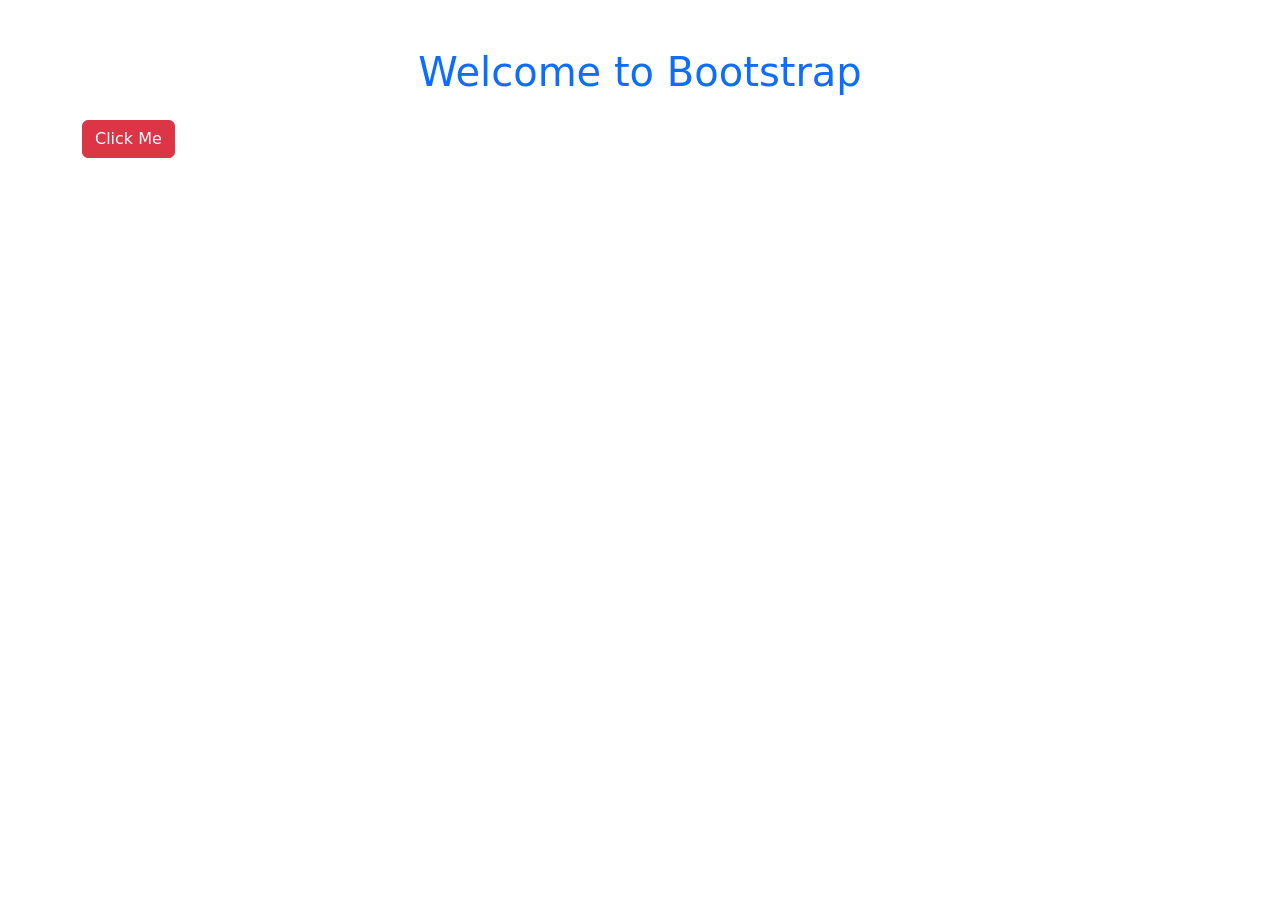
<file: bookstrapeEx.html>
<!DOCTYPE html>
<head>
    <meta name="viewport" 
    content="width=device-width, initial-scale=1.0">
    <title>Bootstrap Example</title>
    <link href="https://cdn.jsdelivr.net/npm/bootstrap@5.3.8/dist/css/bootstrap.min.css" rel="stylesheet" integrity="sha384-sRIl4kxILFvY47J16cr9ZwB07vP4J8+LH7qKQnuqkuIAvNWLzeN8tE5YBujZqJLB" crossorigin="anonymous">
    <script defer src="https://cdn.jsdelivr.net/npm/bootstrap@5.3.8/dist/js/bootstrap.bundle.min.js" integrity="sha384-9ndCyUaIbzAi2FUVXJi0CjmCapSmO7SnpJef0486qhLnuZ2cdeRhO02iuK6FUUVM" crossorigin="anonymous"></script>
</head>
<body>
    <div class="container mt-5">
    <h1 class="text-center text-primary
     mb-4">Welcome to Bootstrap</h1> <!-- Centered, primary colored heading with bottom margin -->
    <button class="btn btn-danger" >Click Me</button>
        
</body>
</file>
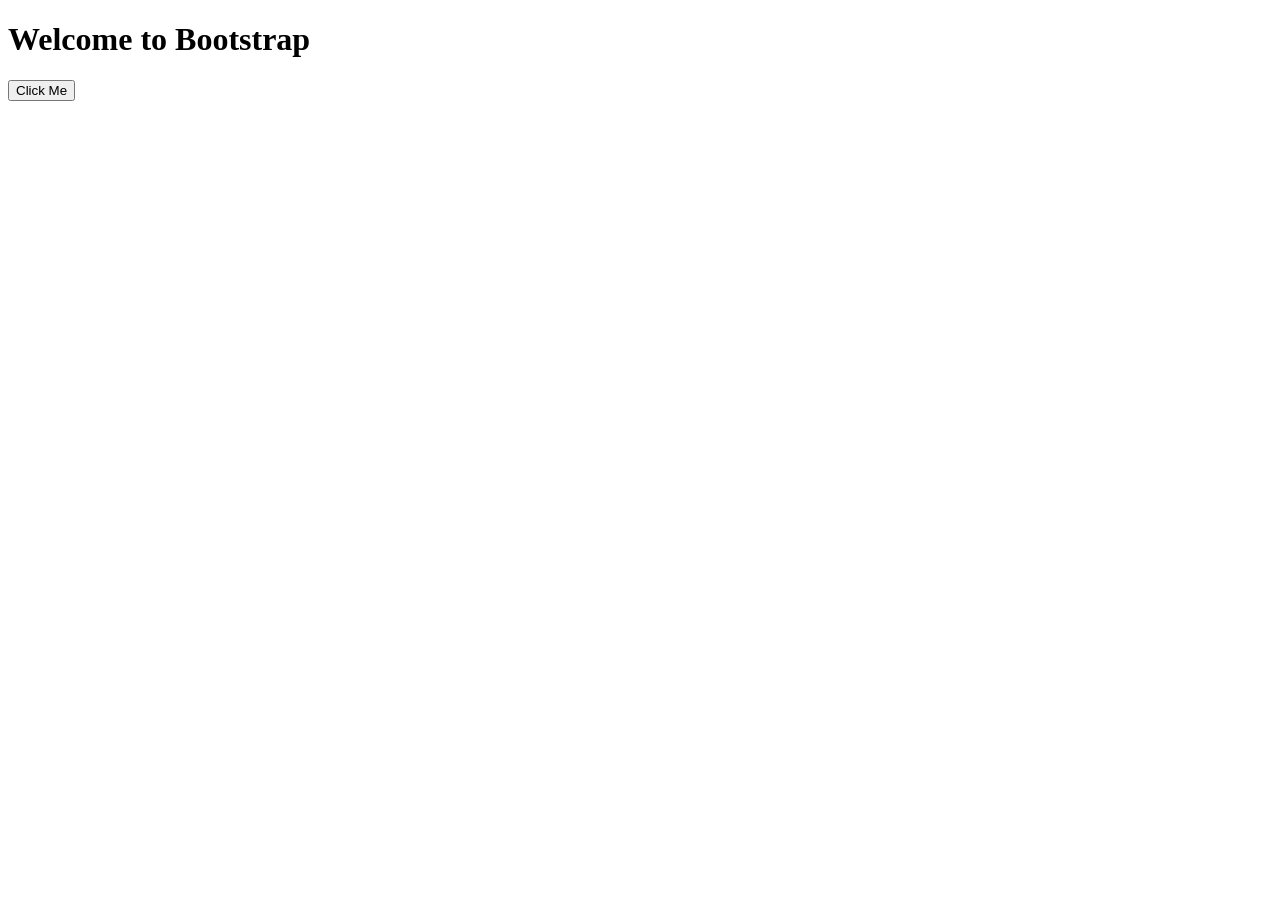
<file: NPM Project/bookstrapeEx.html>
<!DOCTYPE html>
<head>
    <meta name="viewport" 
    content="width=device-width, initial-scale=1.0">
    <title>Bootstrap Example</title>
    <linkk rel="stylesheet" href="main.css">
</head>
<body>
    <div class="container mt-5">
    <h1 class="text-center text-primary
     mb-4">Welcome to Bootstrap</h1> <!-- Centered, primary colored heading with bottom margin -->
    <button class="btn btn-danger" >Click Me</button>
        
</body>
</file>
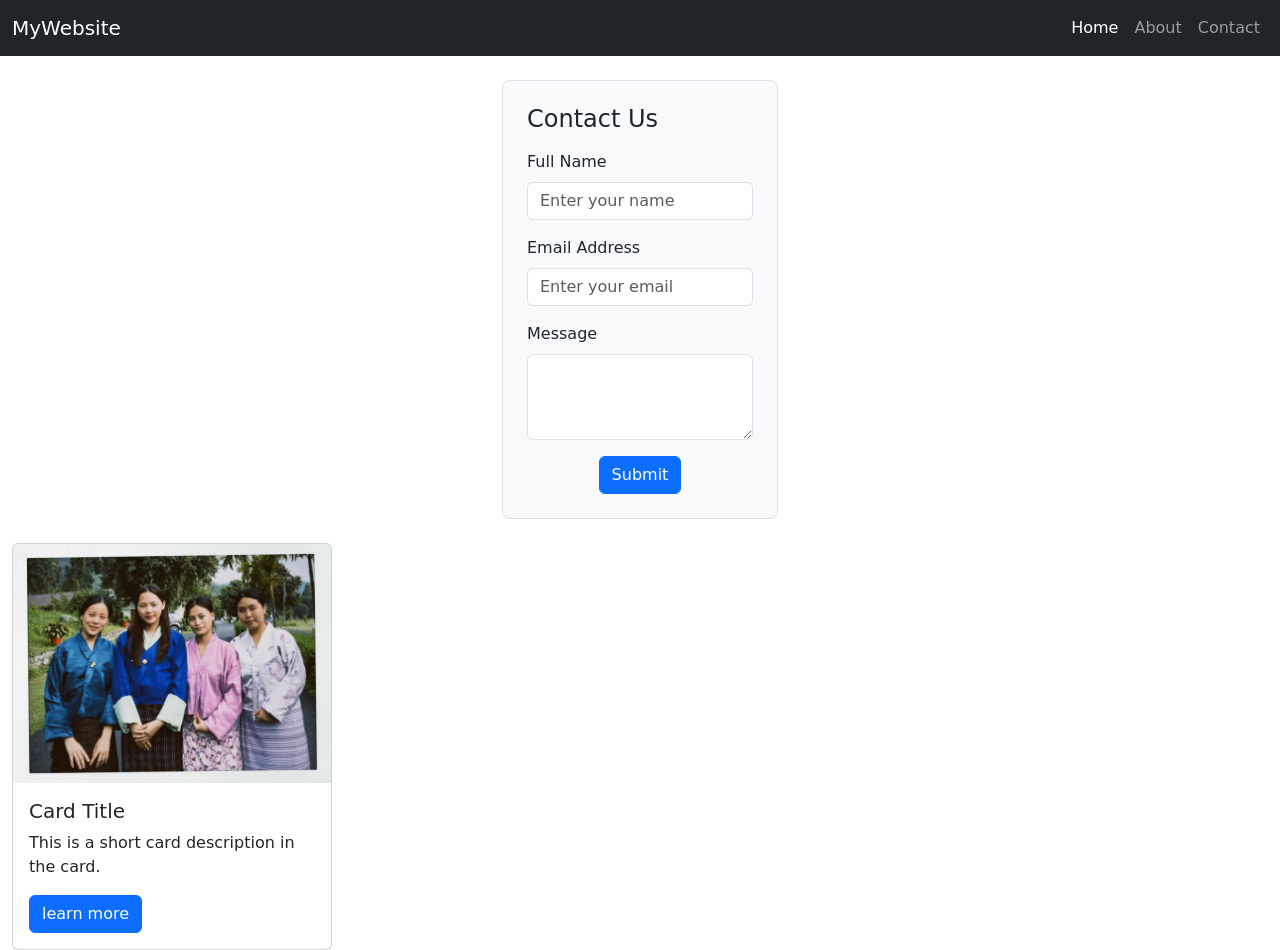
<file: NPM Project/navBarEx.html>
<!DOCTYPE html>
<html>

<head>
    <meta name="viewport" content="width=device-width, initial-scale=1.0">
    <title>Responsive Navbar</title>
    <link rel="stylesheet" href="main.css">
    <script src="./node_modules/bootstrap/dist/js/bootstrap.bundle.min.js" defer></script>
</head>

<body>
    <div class="navbar navbar-expand-md navbar-dark bg-dark">
        <div class="container-fluid">
            <a class="navbar-brand" href="#">MyWebsite</a>

            <button class="navbar-toggler" type="button"
            data-bs-toggle="collapse"
            data-bs-target="#navbarMenu">
                <span class="navbar-toggler-icon"></span>
            </button>

            <div class="collapse navbar-collapse"
            id="navbarMenu">
                <ul class="navbar-nav ms-auto">
                  
                   <!-- 'nav-item' - represents each list item (menu link) -->
                   <!-- 'nav-link' - applies Bootstrap link styling -->
                   <!-- 'active' - highlights the current page link -->
                   <li class="nav-item">
                       <a class="nav-link active" href="#">Home</a>
                   </li>


                   <li class="nav-item">
                       <a class="nav-link" href="#">About</a>
                   </li>


                   <li class="nav-item">
                       <a class="nav-link" href="#">Contact</a>
                   </li>
               </ul>
            </div>
        </div>
    </div>

    <div class="container mt-4">
        <!-- 'border' gives the form a thin border -->
        <!-- 'rounded-3' rounds the corners (size 3 gives medium rounding) -->
        <!-- 'bg-light' gives the form a light gray background -->
        <form class="p-4 border rounded-3 bg-light">
            <h4 class="mb-3">Contact Us</h4>

            <!-- Form group for Full Name field -->
            <div class="mb-3">
                <!-- 'form-label' styles the label text appropriately for forms -->
                <label for="name" class="form-label">Full Name</label>
                <!-- 'form-control' gives a consistent Bootstrap-styled input box -->
                <!-- 'placeholder' displays hint text inside the box -->
                <input type="text" class="form-control" id="name" placeholder="Enter your name">
            </div>

            <!-- Form group for Email Address field -->
            <div class="mb-3">
                <label for="email" class="form-label">Email Address</label>
                <input type="email" class="form-control" id="email" placeholder="Enter your email">
            </div>

            <!-- Form group for Message textarea -->
            <div class="mb-3">
                <label for="message" class="form-label">Message</label>
                <!-- 'form-control' styles textarea similar to input boxes -->
                <!-- 'rows="3"' sets visible height of textarea -->
                <textarea class="form-control" id="message" rows="3"></textarea>
            </div>

            <!-- Submit button -->
            <div class="d-flex justify-content-center">
                <button type="submit" class="btn btn-primary">Submit</button>
            </div>
        </form>
    </div>

    </div>

    <div class="container-fluid mt-4">
        <div class="card" style="width: 25vw;">
            <img src="./images/group.jpg" class ="card-img-top" alt="Sample Image">

            <div class="card-body">
                <h5 class="card-title">Card Title</h5>
                <p class="card-text">This is a short card description in the card.</p>
                <a href="#" class="btn btn-primary">learn more</a>
</body>
</html>
        </div>
    </div>
</body>

</html>
</file>
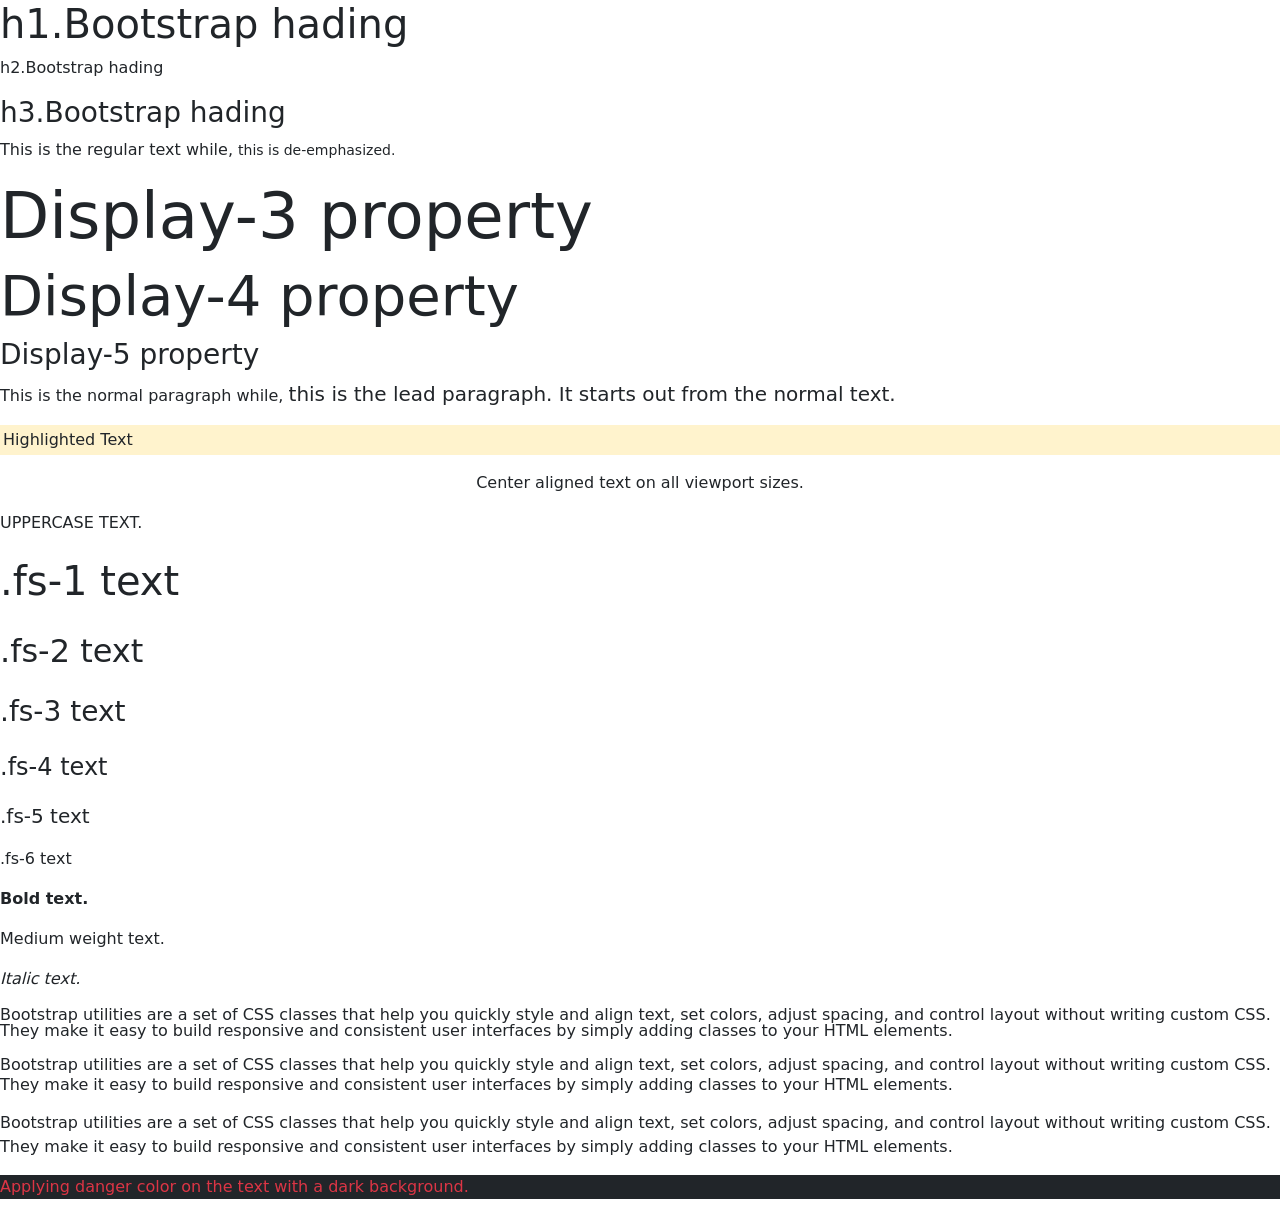
<file: NPM Project/Typo.html>
<!DOCTYPE html>
<html lang="en" class="html">

<head>
   <link rel="stylesheet" href="main.css"/>
   <title>Typography</title>
</head>

<body>
    <p class="h1">h1.Bootstrap hading</p>
    <p class="2">h2.Bootstrap hading</p>
    <p class="h3">h3.Bootstrap hading</p>

    <p>This is the regular text while, <span class="small">this is de-emphasized.</span></p>

    <h3 class="display-3">
        Display-3 property
    </h3>
    <h3 class="display-4">
        Display-4 property
    </h3>

    <h3 class="display-">
        Display-5 property
    </h3>

    <p>This is the normal paragraph while, <span class="lead">this is the lead paragraph. It starts out from the normal text.</span></p>
    <p class="mark">Highlighted Text</p>


    <p class ="text-center">Center aligned text on all viewport sizes.</p>

    <p class="text-uppercase">Uppercase text.</p>

    <p class="fs-1">.fs-1 text</p>
    <p class="fs-2">.fs-2 text</p>
    <p class="fs-3">.fs-3 text</p>
    <p class="fs-4">.fs-4 text</P>
    <p class="fs-5">.fs-5 text</p>
    <p class="fs-6">.fs-6 text</p>

    
<p class="fw-bold">Bold text.</p>
   <p class="fw-medium">Medium weight text.</p>
   
    <p class="fst-italic">Italic text.</p>
   

<p class="lh-1">Bootstrap utilities are a set of CSS classes that help you quickly style and align text, set colors, adjust spacing, and control layout without writing custom CSS. They make it easy to build responsive and consistent user interfaces by simply adding classes to your HTML elements.</p>


   <p class="lh-sm">Bootstrap utilities are a set of CSS classes that help you quickly style and align text, set colors, adjust spacing, and control layout without writing custom CSS. They make it easy to build responsive and consistent user interfaces by simply adding classes to your HTML elements.</p>


   <p class="lh-base">Bootstrap utilities are a set of CSS classes that help you quickly style and align text, set colors, adjust spacing, and control layout without writing custom CSS. They make it easy to build responsive and consistent user interfaces by simply adding classes to your HTML elements.</p>
    

   <p class="text-danger bg-dark">Applying danger color on the text with a dark background.</p>
   
 </body>
</html>
</file>
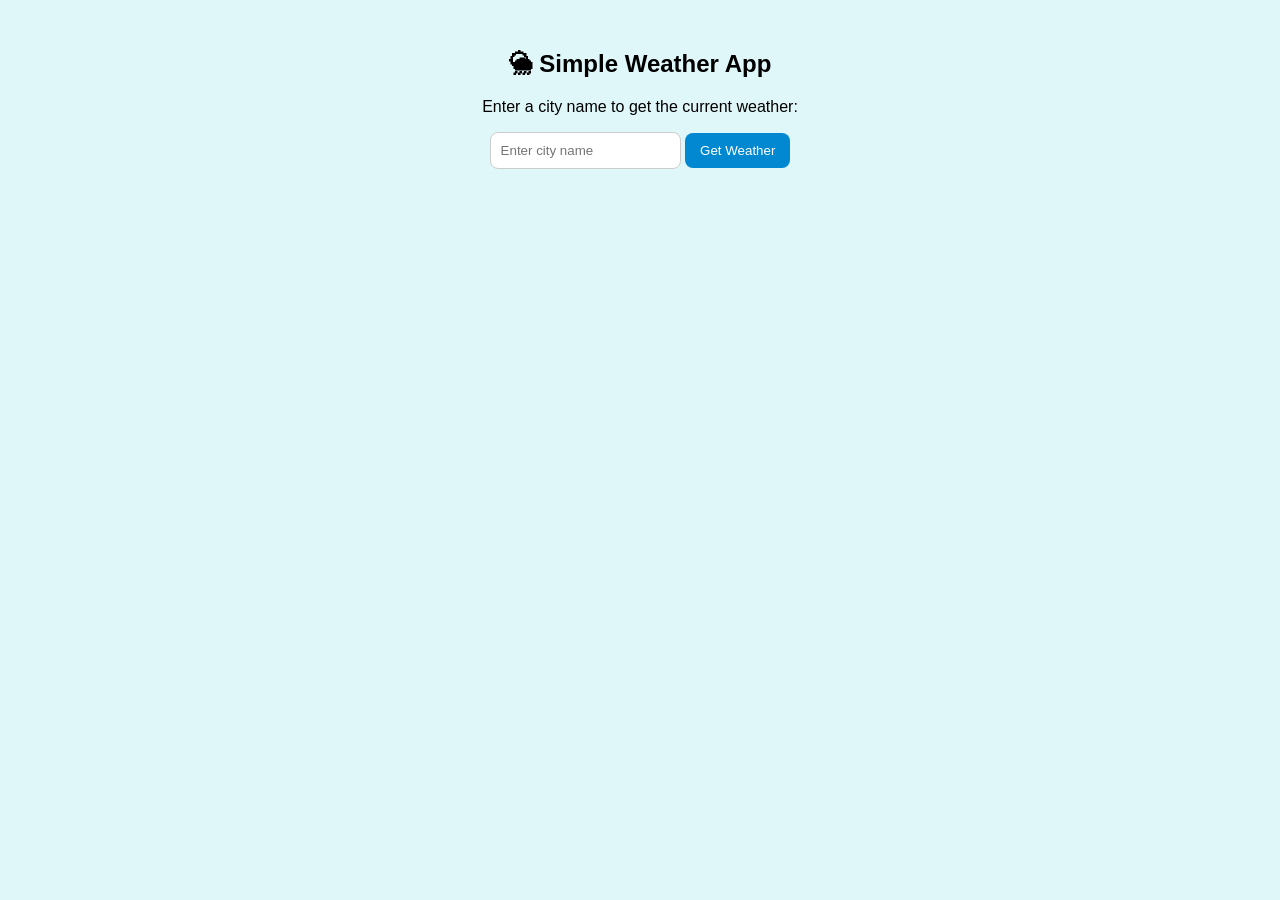
<file: NPM Project/weatherAPI.html>
<!DOCTYPE html>
<html lang="en">
<head>
   <meta charset="UTF-8">
   <meta name="viewport" content="width=device-width, initial-scale=1.0">
   <title>Simple Weather App</title>
   <style>
       body {
           font-family: Arial, sans-serif;
           background: #e0f7fa;
           text-align: center;
           margin-top: 50px;
       }


       input {
           padding: 10px;
           border: 1px solid #ccc;
           border-radius: 8px;
       }


       button {
           padding: 10px 15px;
           border: none;
           background-color: #0288d1;
           color: white;
           border-radius: 8px;
           cursor: pointer;
       }


       button:hover {
           background-color: #0277bd;
       }


       #weatherResult {
           margin-top: 30px;
           font-size: 18px;
       }
   </style>
</head>
<body>
   <h2>🌦 Simple Weather App</h2>
   <p>Enter a city name to get the current weather:</p>


   <!-- Input for the user to type the city name -->
   <input type="text" id="cityInput" placeholder="Enter city name">
  
   <!-- When the button is clicked, the getWeather() function is called -->
   <button onclick="getWeather()">Get Weather</button>


   <!-- This div will display the weather information or error messages -->
   <div id="weatherResult"></div>


   <script>
       // Async function to fetch weather data from OpenWeatherMap API
       async function getWeather() {
           const city = document.getElementById('cityInput').value; // Get city name from input field
          
           // Your unique API key from OpenWeatherMap
           const apiKey = 'ce821fc8b0db8024bd7937d3c1b43362'; // <-- Replace this with your real API key
          
           // API Endpoint: RESTful GET request to OpenWeatherMap with query parameters for city name, API key, and units in metric. It is mandatory to include unit as metric to get temperature in Celsius.
           const url = `https://api.openweathermap.org/data/2.5/weather?q=${city}&appid=${apiKey}&units=metric`;
          
           try {
               // Send HTTP GET request using Fetch API
               const response = await fetch(url);


               // Handle error responses (like 404 or 401)
               if (!response.ok) {
                   throw new Error('City not found');
               }


               // Parse JSON response body into a JavaScript object
               const data = await response.json();


               // Display weather info from the response object
               document.getElementById('weatherResult').innerHTML = `
                   <h3>${data.name}, ${data.sys.country}</h3>
                   <p>Temperature: ${data.main.temp} °C</p>
                   <p>Weather: ${data.weather[0].main} (${data.weather[0].description})</p>
                   <p>Humidity: ${data.main.humidity}%</p>
                   <p>Wind Speed: ${data.wind.speed} m/s</p>
               `;
           } catch (error) {
               // Display error if something goes wrong (e.g., network issue, wrong city name)
               document.getElementById('weatherResult').innerHTML = `<p style="color:red;">${error.message}</p>`;
           }
       }
   </script>
</body>
</html>
</file>
